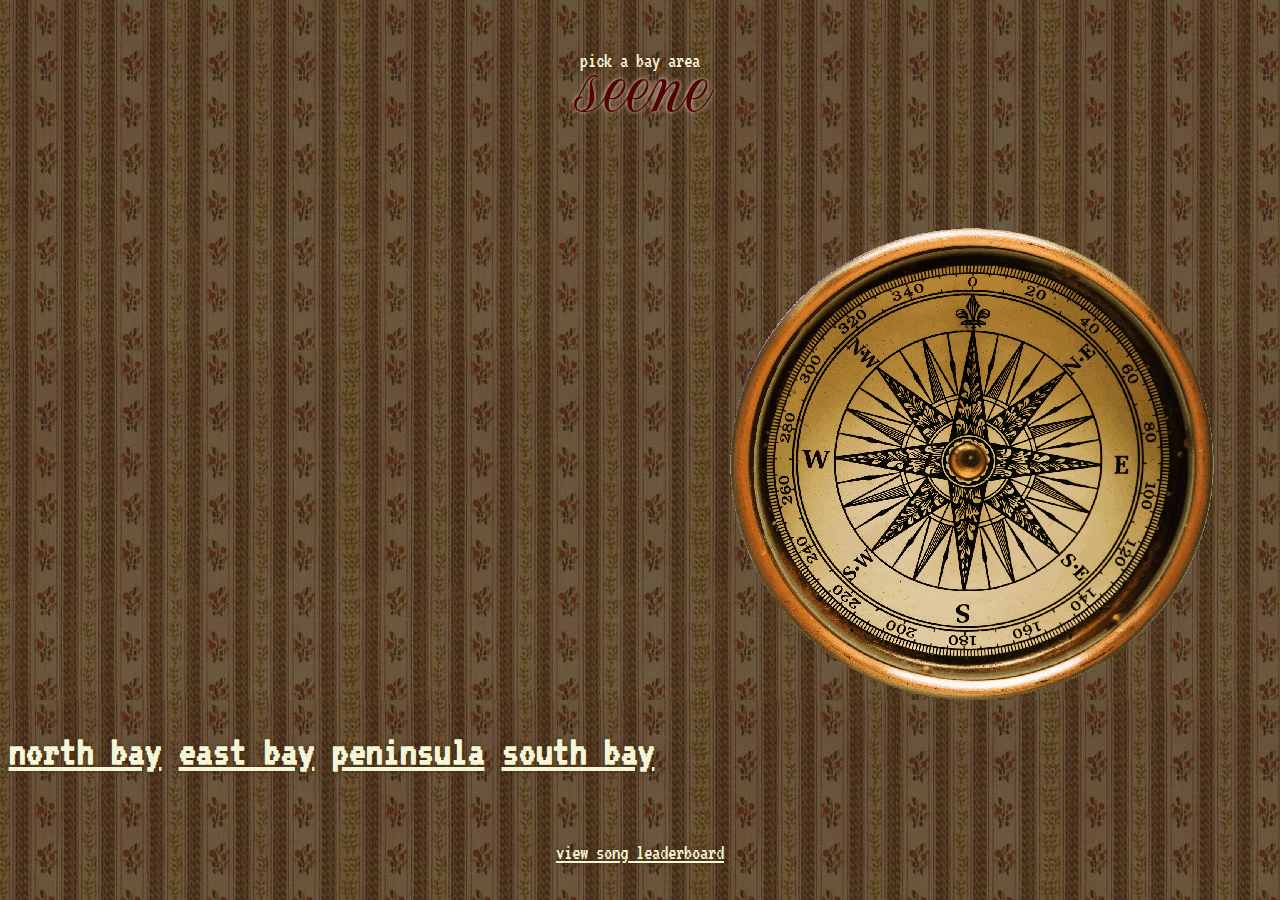
<file: index.html>
<!DOCTYPE html>
<html lang="en">
<head>
    <meta charset="UTF-8">
    <meta name="viewport" content="width=device-width, initial-scale=1.0">
    <title>seene</title>
    <link rel="stylesheet" href="styles.css">
    <link rel="icon" href="textures/compass.png">
</head>
<body>
    <br><br>pick a bay area <br><span id="seeneFont">seene</span><br><br></label>
    <h1>
    <div class="compass-container">
        <a href="swipe.html?region=north%20bay" class="compass-link north">north bay</a>
        <a href="swipe.html?region=east%20bay" class="compass-link east">east bay</a>
        <a href="swipe.html?region=peninsula" class="compass-link west">peninsula</a>
        <a href="swipe.html?region=south%20bay" class="compass-link south">south bay</a>
        <img width=600px height=600px src="/textures/compass.png" id="compassImg">
    </div>
    </h1>
   <br><br>
   <a href="leaderboard.html">view song leaderboard</a>
    <style>
        body {
            color: beige;
        }
    </style>
</body>
</html>
</file>
<file: styles.css>
@import url('https://fonts.googleapis.com/css2?family=IM+Fell+Double+Pica:ital@0;1&family=Libertinus+Sans:ital,wght@0,400;0,700;1,400&family=Mea+Culpa&family=Syne+Mono&family=VT323&display=swap');
a {
    color: beige;
}
body {
    background-color: #373028;
    background-image:  url("/textures/bg.jpg");
    background-blend-mode: soft-light;
    text-shadow: 0px 0px 4px rgb(69, 47, 3);
    text-align: center;
    font-family: 'VT323', monospace;
    font-size: 21px;
    image-rendering: pixelated; /* helps when scaled inside canvas/images */
    -webkit-font-smoothing: none;
    -moz-osx-font-smoothing: grayscale;
    
}
/*
#topBar {
    font-family: "Mea Culpa", cursive;
    font-size: 100px;
    color: white;
    text-shadow: 0px 0px 15px rgb(0, 0, 0);
    -webkit-font-smoothing: none;
    -moz-osx-font-smoothing: grayscale;
}
    */

#backButton {
    position: absolute;
    top: 15%;   /* moves it above card */
    right: 0px; /* moves it outside to the right */
    text-align: right;
    float: right;
}
#cardBottom {
    color: beige;
}
#cardWrapper {
    position: relative;
    display: inline-block;
    -webkit-font-smoothing: none;
    -moz-osx-font-smoothing: grayscale;
}

#seeneFont {
    font-family: "Mea Culpa", cursive;
    font-size: 100px;
     -webkit-font-smoothing: none;
    -moz-osx-font-smoothing: grayscale;
    color: rgb(82, 3, 3);
    text-shadow: 0px 0px 4px rgb(232, 214, 199);
    line-height:20%;
}
#title {
    position: absolute;
    text-align: left;
    top: 80px;
    color: beige;
    line-height: 70%;

}
h3 {
    font-family: "IM Fell Double Pica", serif;
    -webkit-font-smoothing: none;
    -moz-osx-font-smoothing: grayscale;
}
p {
    font-family: "Syne Mono", monospace;
    -webkit-font-smoothing: none;
    -moz-osx-font-smoothing: grayscale;
}
option {
    text-align: center;
}

.star-rating {
    text-align: center;
    line-height: 135%;
    color: beige;
}
.star {
    color: rgb(160, 152, 144);
    cursor: pointer;
    font-size: 50px;
    text-shadow: 0px 0px 5px rgb(13, 13, 13);
    -webkit-text-stroke: 1px black;

}
.star.active {
    color: rgb(255, 179, 0);
}
</file>
